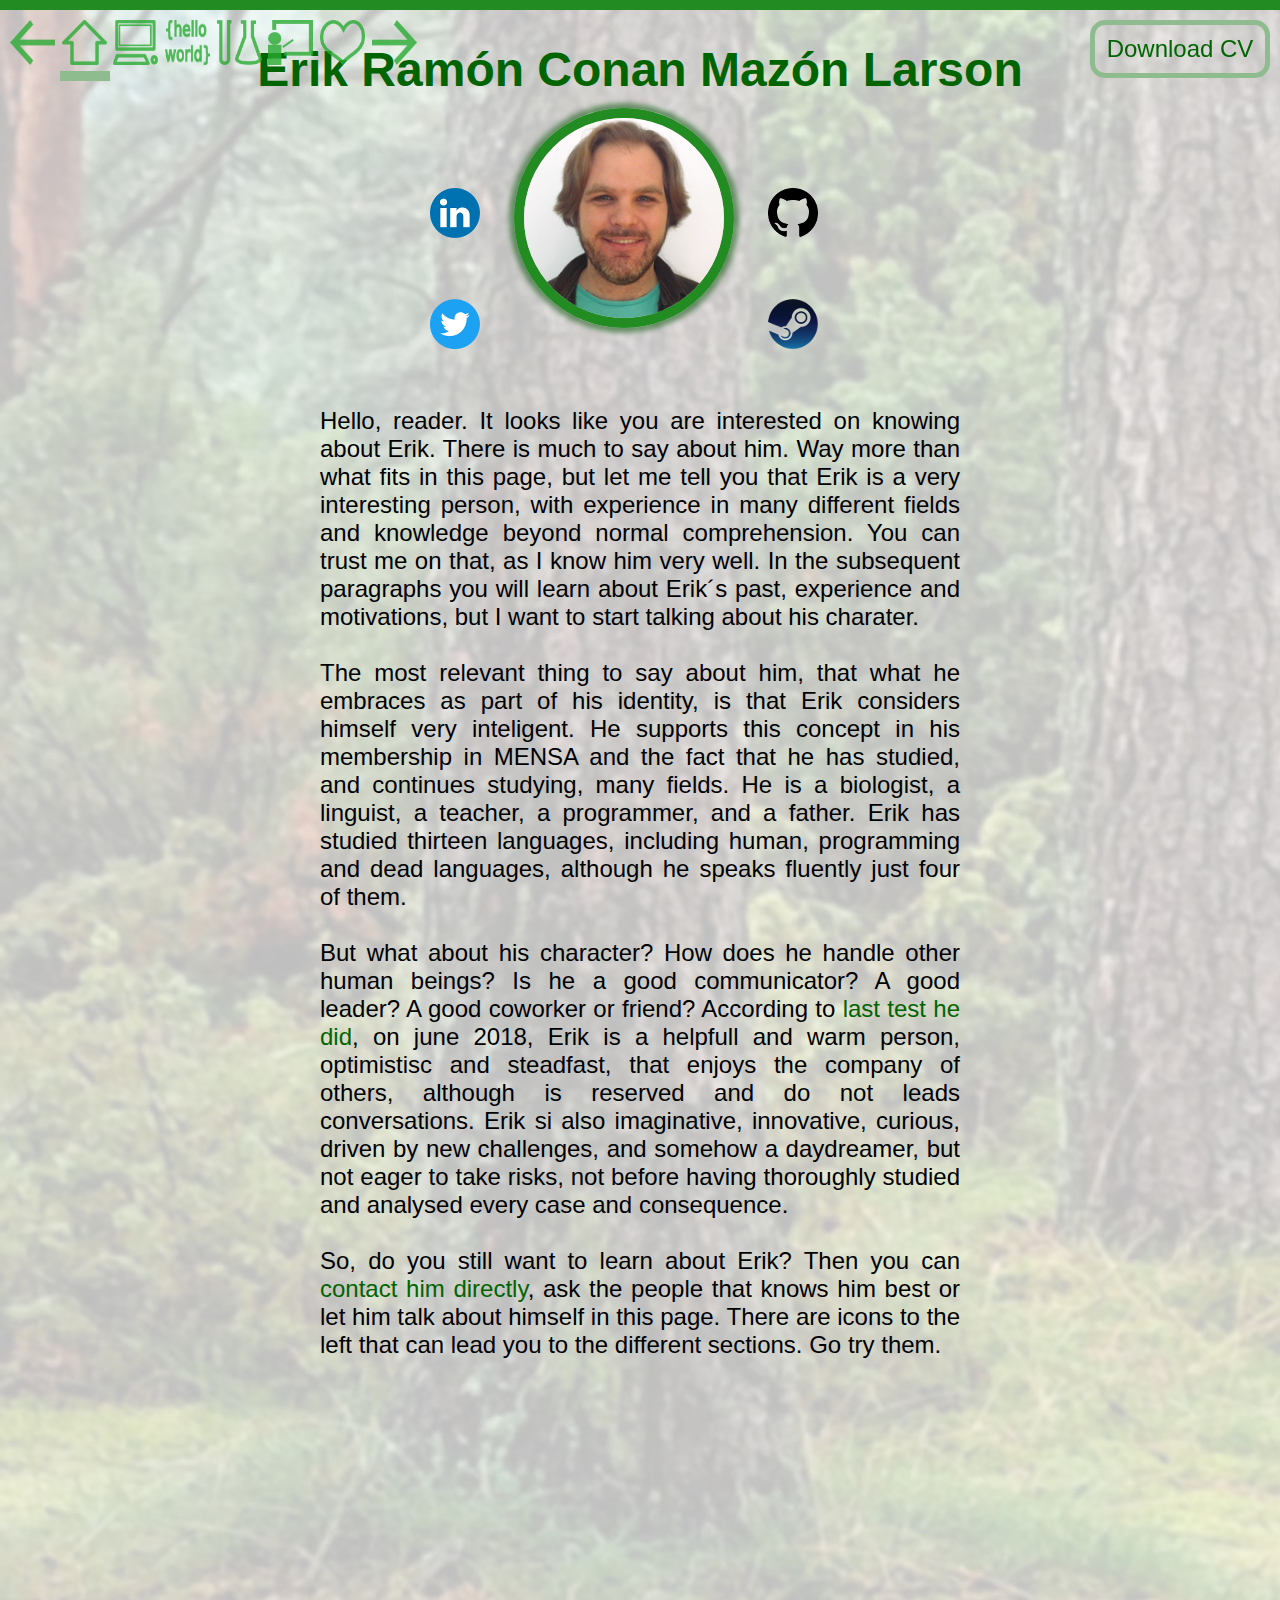
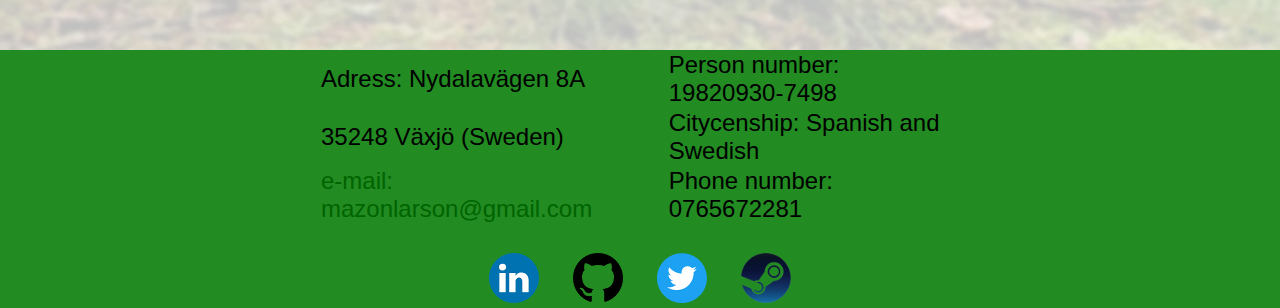
<file: index.html>
<html>
<head>
	<title>My life as a webpage</title>
    <link rel="stylesheet" href="main.css">

</head>
<body>
	<nav>
        <img src="images/left.png" class="list_icon" onclick="sectionLeft()">
		<img class="list_icon" id="icon_home" src="images/home.png" onclick="sectionmove(0)">
        <img class="list_icon" id="icon_program" src="images/Computer.png" onclick="sectionmove(1)">
        <img class="list_icon" id="icon_program" src="images/program_green.png" onclick="sectionmove(2)">
		<img class="list_icon" id="icon_bio" src="images/biology_green.png" onclick="sectionmove(3)">
        <img class="list_icon" id="icon_teach" src="images/teacher_green.png" onclick="sectionmove(4)">
		<img class="list_icon" id="icon_hobby" src="images/heart_green.png" onclick="sectionmove(5)">
        <img src="images/right.png" class="list_icon" onclick="sectionRight()">
        <div id="listrect"></div>
	</nav>
    <div id="CV_section">
        <a href="ErikMazonCV(EngProg19).pdf" id="CV_button" download>Download CV</a>
    </div>
    <div id="sidescroll">
	<div class="pagesection" id="home">
		<h1>Erik Ramón Conan Mazón Larson</h1>
        <br>
        <table class="clean_table">
            <tr><td><a href="https://www.linkedin.com/in/erik-ramon-conan-mazon-larson-3a782653/" target="_blank"><img src="images/LinkedIn.png"/></a></td>
                <td width="30px"></td><td rowspan="2"><img id="picture" src="images/erik_guapo.jpg"/></td>
                <td width="30px"></td><td><a href="https://github.com/Efrik" target="_blank"><img src="images/githublogo.png"/></a></td><td width="30px"></td></tr>
            <tr><td><a href="https://twitter.com/FrikM" target="_blank"><img src="images/twitter.png"/></a></td><td width="30px"></td>
                <td width="30px"></td><td><a href="https://steamcommunity.com/profiles/76561198022866006/" target="_blank"><img src="images/Steam.png"></a></td></tr>
        </table>
        <br>
                <p>Hello, reader. It looks like you are interested on knowing about Erik. There is much to say about him. Way more than what fits in this page, but let me tell you that Erik is a very interesting person, with experience in many different fields and knowledge beyond normal comprehension. You can trust me on that, as I know him very well. In the subsequent paragraphs you will learn about Erik´s past, experience and motivations, but I want to start talking about his charater.<br><br>
            The most relevant thing to say about him, that what he embraces as part of his identity, is that Erik considers himself very inteligent. He supports this concept in his membership in MENSA and the fact that he has studied, and continues studying, many fields. He is a biologist, a linguist, a teacher, a programmer, and a father. Erik has studied thirteen languages, including human, programming and dead languages, although he speaks fluently just four of them.<br><br>
            But what about his character? How does he handle other human beings? Is he a good communicator? A good leader? A good coworker or friend? According to <a href="MAPErikMazon.pdf" download>last test he did</a>, on june 2018, Erik is a helpfull and warm person, optimistisc and steadfast, that enjoys the company of others, although is reserved and do not leads conversations. Erik si also imaginative, innovative, curious, driven by new challenges, and somehow a daydreamer, but not eager to take risks, not before having thoroughly studied and analysed every case and consequence.<br><br>
            So, do you still want to learn about Erik? Then you can <a href="mailto:mazonlarson@gmail.com">contact him directly</a>, ask the people that knows him best or let him talk about himself in this page. There are icons to the left that can lead you to the different sections. Go try them.</p>
		<br>
    </div>
	<div class="pagesection" id="program1">
    <section id="program_start">
        <br>
		<header><h4>Erik the Programmer</h4></header>
        <p>My interest on computers started when I was very young, around 10 years old. My family bought a NES and we played together Super Merio Bros. I keep good memories of those family events. I was the only member that baceme intressed on that kind of technology, though. During my early years I studied MS-DOS and received my first computer at the age of 16. The computer came with some games and a course in Delphy that I found kind of boring.<br><br>
        Then I started learning biology at university, and I had no time to keep learning computing sciences, untill I moved to Sweden and decikded to give another try to that hobby. I started making simple games and tools that could help me and other in common tasks, like the production of teaching material.<br><br>
        I have been programming for three years now and I feel experienced and confident enough to make a profession out of my hobby and start loking for a position as a software developer. 
        </p>
    </section>
    <section id="program_exp">
        <br>
        <h3>Projects</h3>
        <ul>
            <li><a href="https://www.youtube.com/watch?v=Vqt_nvzv0cs&list=PLsKKHE5WYawEv8sk2H8fI33tOT8JZFG-k" target="_blank">Efrik´s Quest</a>: A small game done in RPG gamer for my friends on youtube. The link points to one of these friends playing the game.</li>
            <li><a href="https://steamcommunity.com/sharedfiles/filedetails/?id=726253747" target="_blank">Quest for the eight trophies</a>: Objects made in Blender for a board game in Tabletop Simulator. Absolutelly not related to Warhammer:Silver Tower.</li>
            <li><a href="https://www.youtube.com/watch?v=jouYeYE2-Tw" target="_blank">Sopa de letras</a>: First in a series of videos of me programming on Game Maker. Quite boring.</li>
            <li><a href="https://play.google.com/store/apps/details?id=com.PlanInfalible.MeteorEscape2" target="_blank">Meteor Escape</a>: A small game that I made almost entirelly on my own, with Game Maker. Available in the Google Play store.</li>
        </ul>
        <br>
        <img class="showcase" src="images/Trophies.png" />
        <img class="showcase" src="images/Sopa_letras.png" />
        <img class="showcase" src="images/EfriksQuest.png" />
        <br>
        <br>
    </section>
    </div>
    <div class="pagesection" id="program2">
    <section id="program_learn">
        <br>
        <h3>Languages and programs</h3>
        <table>
            <tr><td colspan="2">Languages</td></tr>
            <tr><td>C#</td><td>I want to specialise in C# and .Net. <br> Therefore I train it as much as I can.</td></tr>
		<tr><td>Java</td><td>I am nowadays trining Java, because it is great to know more languages.</td></tr>
            <tr><td>CSS<br>HTML</td><td >Front-end is beautifull. Let´s learn a bit of it!<br>This very page is my first project in these languages.</td></tr>
            <tr><td>Javascript</td><td>Frontend is ok, right, but everything is much cooler when it becomes interactive.</td></tr>
            <tr><td>GML</td><td>Game Maker´s own language.<br>A perfect language to start learn programming.</td></tr>
            <tr><td colspan="2">Programs</td></tr>
            <tr><td><a href="https://visualstudio.microsoft.com/" target="_blank">Visual Studio</a></td><td>A perfect tool to help programming effective and efficiently.</td></tr>
            <tr><td><a href="https://www.yoyogames.com/gamemaker" target="_blank">GameMaker</a></td><td>Easy to learn, easy to understand and easy to fall in love with.<br>GM taught me how to love your own simple creations.</td></tr>
            <tr><td><a href="http://www.rpgmakerweb.com/products/programs/rpg-maker-vx-ace" target="_blank">RPG Maker VX Ace</a></td><td>Very easy classical RPG games maker.<br>From simple filling of tables to actual programming.</td></tr>
            <tr><td><a href="https://www.openoffice.org" target="_blank">Open office</a></td><td>Complete and open source editor.<br>Works with tables, text, databases and presentatins.</td></tr>
            <tr><td><a href="http://brackets.io/" target="_blank">Brackets</a></td><td>Simple yet powerfull tool for web design.<br>Thanks, brackets, for making this Web possible.</td></tr>
            <tr><td><a href="https://www.blender.org/" target="_blank">Blender</a></td><td>A complete tool for 3D design,<br>animation and even video editing.</td></tr>
            <tr><td><a href="https://inkscape.org/en/" target="_blank">Inkscape</a></td><td>Opensource vector image editor.</td></tr>
            <tr><td><a href="https://www.gimp.org/" target="_blank">GIMP 2</a></td><td>Open source bitmap image editor.</td></tr>
            <tr><td><a href="https://www.audacityteam.org/" target="_blank">Audacity</a></td><td>Open source audio file editor.</td></tr>
            <tr><td><a href="https://www.bfxr.net/" target="_blank">BFXR</a></td><td>Web tool for design of old school sounds like Bzzz, Pling, Fwosh and Crosh,</td></tr>
            <tr><td><a href="https://store.steampowered.com/app/332360/Spriter_Pro/" target="_blank">Spriter Pro</a></td><td>Small program for simple skeletal animation.</td></tr>
        </table>
    </section>
    <section id="program_course">
        <h3>Courses</h3>
        <table>
            <tr><td>LNU</td><td><a href="https://lnu.se/en/course/problem-solving-and-programming/vaxjo-exchange-part-time-autumn/">Problem solving</a></td><td>Weird name, indeed.<br>It is about Java</td></tr>
            <tr><td>Microsoft<br>Virtual<br>Academy</td><td><a href="https://mva.microsoft.com/en-US/training-courses/c-fundamentals-for-absolute-beginners-16169?l=4RDmRvOZD_5401937557">C# Fundamentals<br> for absolute beginners</a></td><td>Very basic still usefull course on C#.</td></tr>
            <tr><td>SoloLearn</td><td><a href="https://www.sololearn.com/Certificate/1080-2627950/pdf/" target="_blank">C# Tutorial course</a></td><td>Complete course on C#, although the exercises were extremely easy.<br> I had to apply what I learned in order to actually learn it.</td></tr>
            <tr><td>SoloLearn</td><td><a href="https://www.sololearn.com/Certificate/1014-2627950/pdf/" target="_blank">HTML Fundamentals course</a></td><td>Usefull course and reference for new users of the language.</td></tr>
            <tr><td>Sololearn</td><td><a href="https://www.sololearn.com/Certificate/1023-2627950/pdf/" target="_blank">CSS Fundamentals course</a></td><td>Useful explanation of resources in CSS. Quick to learn and to start using.</td></tr>
            <tr><td>Coursera</td><td><a href="https://www.coursera.org/learn/game-theory-1" target="_blank">Game Theory</a></td><td>Game design course from a mathematical perspective.</td></tr>
        </table>
        <p><em>On the scope</em>. I plan to learn at least a basic level of JavaScript, Unity, Unreal, Powershell, MySQL, and others tools I do not know yet.</p>
        <br>
    </section>
    </div>
	<div class="pagesection" id="biologist">
        <br>
		<header><h4>Erik the Biologist</h4></header>
        <p>Do you like dinosaurs? As a kid, I did love dinosaurs. You can´t blame me. Jurassic Park came out when I was eleven.That interest drove me into studying biology. I did really enjoyed laboratory biology, and so, most of my credits went into that branch.<br><br>
            Short after finishing my studies I started working as a laboratory technician and a couple years later I was upgraded to Laboratory manager, getting a worker under my supervision. It did not last long, though, as these were hard times for Spanish economy and I felt kind of empty there. So I left the company and I was hired by one of our customers. That did not long, either, so I finally decided to move to Sweden, expecting a better future in the middle of the snow.<br><br>
            Something happended here in Sweden that made me rebuild my interest in life. I found a new perspective, a new culture, that showed a deep respect and care for nature and environment. I had never seen the world from that perspective, and I think it is extremely beautiful.<br><br> Dionsaurs are still super cool, though.</p>
    <section id="bio_studies">
        <br>
        <h3>Studies in the field of biology</h3>
        <table>
            <tr><td>University of Alicante</td><td>Biology</td><td>2000-2006</td></tr>
            <tr><td colspan="3">Without a formal specialization, although I specialized myself in laboratory biology.</td></tr>
            <tr><td>University of Växjö</td><td>Bioenergy technology</td><td>2007</td></tr>
            <tr><td colspan="3">I followed my wife in Växjö and learned more about technical biology.<br> that was my first encounter with real environmental sustainability.</td></tr>
            <tr><td>University La Sapienza</td><td>Erasmus Grant</td><td>2006</td></tr>
            <tr><td colspan="3">I spend some few months in Rome as an erasmus student. More than anything, I learned that there are different cultures and different perspectives over things, all different but none more valid than the others.</td></tr>
        </table>
    </section>
    <section id="bio_exp">
        <br>
        <h3>Experience in the field of biology</h3>
        <table>
            <tr><td>Preparados y extractos<br>botánicos.</td><td>Lab technician and chef</td><td>2007-2010</td></tr>
            <tr><td colspan="3">I started as laboratory technician in a small company dedicated to the production of botanical extracts. I left the company to study in Växjö, but soon after I returned I was asked to work again in the company. Finally, I felt as my work there was kind of meaningless, as I could not spot how my work was actually helping people.</td></tr>
            <tr><td>New Developments in nutraceuticals<br></td><td>Laboratory chef<br>Database techncian</td><td>2010-2011</td></tr>
            <tr><td colspan="3">I started as a substitute for the laboratory manager in a company that had been a customer of the company I had previously worked for.<br>When the manager returned I was kept in the company, but my tasks were redirected into something more computer oriented, as I had proven myself skilled in authomatisation and programming.</td></tr>
        </table>
        <br>
    </section>
	</div>
	<div class="pagesection" id="teacher">
        <br>
		<header><h4>Erik the Teacher</h4></header>
        <p>When I first arrived in Sweden I was asked what did I wanted to do with my life. The idea of evolving constantly, continuosly learning and even change someones career was something that I had never considered. At that time, I knew I missed contact with other human beings in my work. Laboratory work can be too lonely. So I decided to prepare myself to become a teacher in biology, so that I could help others to see the wonders of science as I see them.<br><br>
            That was no easy task, though. It took me over one year to finish all mandatory courses in Swedish. Then I had to wait to the next course to start learnign about teaching. Then I had to study in Swedish, wich I did not completely understood, despite my finished studies, and at the same time I was studying Spanish, as most teachers in Sweden have at least two subjects. Overall, what should have been three years studies became a slow progression that has taken six years of work and efforts. Soon I will be accepted as a legitimate professional teacher.<br><br>
            If I had to describe my methodology I would say that it puts focus on students learning experience, trying to make studying a fun activity. Facts are easy to find, so I prefer to train critical thinking, analysis and understanding of the subjects. I am willing to explain everything and challenge students into rethinking their conclussions. I try to give personal education and I think that feedback is the best tool for this. I expect motivation to come from results and discussion.</p>
        <br>
        <section id="teach_exp">
            <h3>Experience and studies in pedagogy</h3>
            <table>
                <tr><td>Linnéuniversitet</td><td>Completting Pedagogy Studies</td><td>2015-2019</td></tr>
                <tr><td colspan="3">I have been studying pedagogy for longer than expected. I have biology as my first subject and I have earned enough credits in Spanish to ahve it as my second one. I can also teach chemistry, maths and programming.</td></tr>
                <tr><td>Linnéunivesitet</td><td>Spanish</td><td>2014-2016</td></tr>
                <tr><td colspan="3">It may sound weird, but learning Spanish was exciting and challenging. It is not easy, not even natural, to critically consider one´s own language from a grammatic or semantic perspective.<br>After that I have been asked to help at the university a couple of times, as techer and helping students in their final work.</td></tr>
                <tr><td>University of Alicante</td><td>Pedagogic adpatation course</td><td>2006-2007</td></tr>
                <tr><td colspan="3">Spanish course for graduates to become teachers. In comparisson with the Swedish one it is relly simplistic and empty.</td></tr>
                <tr><td>Folkuniversitetet</td><td>Courseleader in Spanish</td><td>2015</td></tr>
                <tr><td colspan="3">I have lead two courses in Folkuniversitetet, a school for adults, in Växjö. Adults are the best students, I think, although they are also the most varied, wich makes teaching for them all a real challenge.</td></tr>
                <tr><td>Växjö kommun</td><td>Substitute teacher</td><td>2014-2017</td></tr>
                <tr><td colspan="3">I have worked as ocassional teacher in several schools and subjects in Växjö. My conclussions are that I prefer working with teenagers adn adults in STEM subjects.</td></tr>
            </table>
        </section>
        <br>
	</div>
	<div class="pagesection" id="hobby">
		<br>
        <header><h4>Erik the Geek</h4></header>
        <p> I love being a geek. I like scy fy, fantasy, puzzles, videogames, and as I allready said, dinosaurs. There was even a time when I loved manga. I have lerned quotes from Starwars. I have painted hundreds of miniatures for a friend. I have dressed as a knight, twice. I have sent a dwarf into space in Half Life. I have betrayed my loved ones in Risk. I celebrate towell day. And still, I have not watched C-beams glitter in the dark near the Tannhäuser Gate. I have done all of this because any good geek strives to be the best geek, although knowing that this goal is futile.<br><br>
            I have collected Warhammer miniatures for over twenty years. From which my favorite factions are lizardmen and Eldar. I have learned lots of things from that hobby, like taking your time on working on details and the relevance of statistics and calculations before taking any risk. I have learned that a good background brings sense of purpose and improves motivation. I have learned even some color theory.<br><br>
            I enjoy videogames as allways. I started playing when I was around ten and today I count over 800 games which I will never be able to play in <a href="https://steamcommunity.com/profiles/76561198022866006/" target="_blank">my Steam account</a>, mostly thanks to <a href="https://www.humblebundle.com/" target="_blank">humble bundle</a>. I enjoy most puzzle games like <a href="http://www.antichamber-game.com/" target="_blank">Antichamber</a> or <a href="https://store.steampowered.com/app/375820/Human_Resource_Machine/" target="_blank">Human Resource Machine</a>, RPGs like <a href="https://eternity.obsidian.net/eternity" target="_blank">Pillars of Eternity</a>, and strategy games like <a href="https://www.totalwar.com/" target="_blank">Total Wa</a>r and <a href="https://xcom.com/" target="_blank">X-com</a>, but I also appreciate the lore and design of other titles like the popular <a href="https://playoverwatch.com/en-us/" target="_blank">Overwatch</a> or the innovative <a href="http://www.keeptalkinggame.com/" target="_blank">Keep talking and nobody explodes</a>.</p>
        <br>
        <img class="showcase" src="images/cthulu.jpg">
        <img class="showcase" src="images/minecraft.png">
        <img class="showcase" src="images/Eldar_Lords.jpg">
        <br>
        <img class="showcase" src="images/Banner_Sword.jpg">
        <img class="showcase" src="images/Achievments.png">
        <img class="showcase" src="images/Infalible.jpg">
	</div>
    </div><!-- end of div sidescroll-->
	<div id="filling"></div>
    <footer id="foot">
        <table class="clean_table">
            <tr><td align="left">Adress: Nydalavägen 8A</td><td width="20px"></td><td align="left">Person number: 19820930-7498</td></tr>
            <tr><td align="left">35248 Växjö (Sweden)</td><td width="20px"></td><td align="left">Citycenship: Spanish and Swedish</td></tr>
            <tr><td align="left"><a href="mailto:mazonlarson@gmail.com">e-mail: mazonlarson@gmail.com</a></td><td width="20px"></td><td align="left">Phone number: 0765672281</td></tr>
        </table>
        <br>
        <table class="clean_table">
            <tr><td><a href="https://www.linkedin.com/in/erik-ramon-conan-mazon-larson-3a782653/" target="_blank"><img src="images/LinkedIn.png"/></a></td><td width="30px"></td><td><a href="https://github.com/Efrik" target="_blank"><img src="images/githublogo.png"/></a></td><td width="30px"></td><td><a href="https://twitter.com/FrikM" target="_blank"><img src="images/twitter.png"/></a></td><td width="30px"></td><td><a href="https://steamcommunity.com/profiles/76561198022866006/" target="_blank"><img src="images/Steam.png"></a></td></tr>
        </table>
	</footer>
    <script type="text/javascript" src="javaS.js"></script>
</body>
</html>
</file>
<file: main.css>
/*General format of sections*/
html {
    font-family: sans-serif;
    color: black;
    background-color:forestgreen;
    font-size: 150%;
    text-align:center;
    width:window;
    overflow:visible;
    margin:none;
    padding:none;
}
body{
    margin:0px;
    padding:0px;
    padding-top: 10px;
}
h4{
    font-weight: 100%;
    font-size: 200%;
    font-style:italic;
}
h1{
    font-weight: 200%;
    font-size:200%;
    color:darkgreen;
}
ul{
    list-style-type: none;
    max-width:50%;
    margin:0 auto;
}
li{
    text-align: left;
}
a{
    text-decoration:none; 
    color: darkgreen;
}
a.link{
    color: darkgreen;
}
a:hover{
    color:forestgreen;
}
a:visited{
    color:green;
}
nav {
    position: fixed;
    top:20px;
    left:10px;
    color:white;
    z-index: 2;
}
footer{
    background:forestgreen;
    bottom: -950px;
    height: 200px;
    width:1920px; 
    position: absolute;
    z-index: 2;
}
p { /*Taken from SamuelCook from Stackoverflow*/
    max-width:50%;
    text-align:justify;
    margin:0 auto;
}
table{
    text-align: center;
    vertical-align: middle;
    table-layout:auto;
    border-collapse: collapse;
    border-spacing: 10px 10px;
    margin:0 auto;
    font-size:100%;
    table-layout: auto;
    border-style:solid;
    border-color:darkseagreen;
    border-width: thick;
    column-rule-width: thick;
    max-width: 50%;
}
table tbody td {
    border: solid thick;
    border-color: darkgreen;
}
caption{caption-side: top;}


/*Specific sections (classes)*/
.samplepic{
    max-width: 500px;
    max-height: 500px;
}
.list_icon{
    width: 45px;
    height: 45px;
    opacity: 0.8;
    transition: transform 0.3s;
    transition-timing-function: ease-in-out;    
}
.list_icon:hover{
    transform: scale(1.2);
    transform: opacity (1);
}
/*I have tried to make a sibling text from the list_icon to gradually appear when the cursor hovers over the icon, but I can not yet do that, not even with sibling accesors (it ignores the "gadually")*/
.clean_table{
    border:none;
}
.clean_table tbody td{
    border:none;
}
.pagesection{
    position:absolute;
    height: 1700;
    width:1000;
    display:none;
}

/*Specific sections (id)*/
#info_table tbody td{
    border: 2px ;
}
#info_table{
    border:none;
    font-size:24px;
}
#sidescroll{
    position:absolute;
    padding: 0px;
    margin:none;
}
#filling{
    height=5000;
}
#home {
    background-image:url(images/forest.jpg);
    background-size:cover;
 }
#program1{
    background-image:url(images/Meteor%20escape.png);
    background-size: cover;
}
#program2{
    background-image:url(images/program.png);
    background-size: cover;
}
#biologist{
    background-image: url(images/Dinosaur.jpg);
    background-size:cover;
}
#teacher{
    background-image:url(images/teaching.jpg);
    background-size:cover;
}
#hobby {
       background-image:url(images/portal.jpg);
    background-size:cover; 
}

/*Specific entities (class)*/
img.showcase{
    max-width:500;
    max-height:300 ;
    border-radius:20px;
}
    
/*Specific entities (id)*/
#CV_button{
    position: fixed;
    top:20px;
    right:10px;   
    text-align: center;
    float: left;
    background-color:none;
    width: 150px;
    height: 50 px;
    border-color: darkseagreen;
    border-width: thick;
    border-radius: 30 px;
    border-style: solid;
    padding: 10px;
    border-radius: 15px;
    z-index: 2;
}
#listrect{
    background-color:darkseagreen;
    height:10px;
    width:50px;
    position:relative;    
}
#picture{
    width:200px;
    height:200px;
    border:10px;
    border-style: solid;
    border-color: forestgreen;
    border-radius: 120px;
    position: relative;
    top: -50;
    box-shadow: 0px 0px 5px 5px rgba(0,80,0,0.5);
}
#icons_list{
    text-indent: -15px;
    list-style-type: none;
}
</file>
